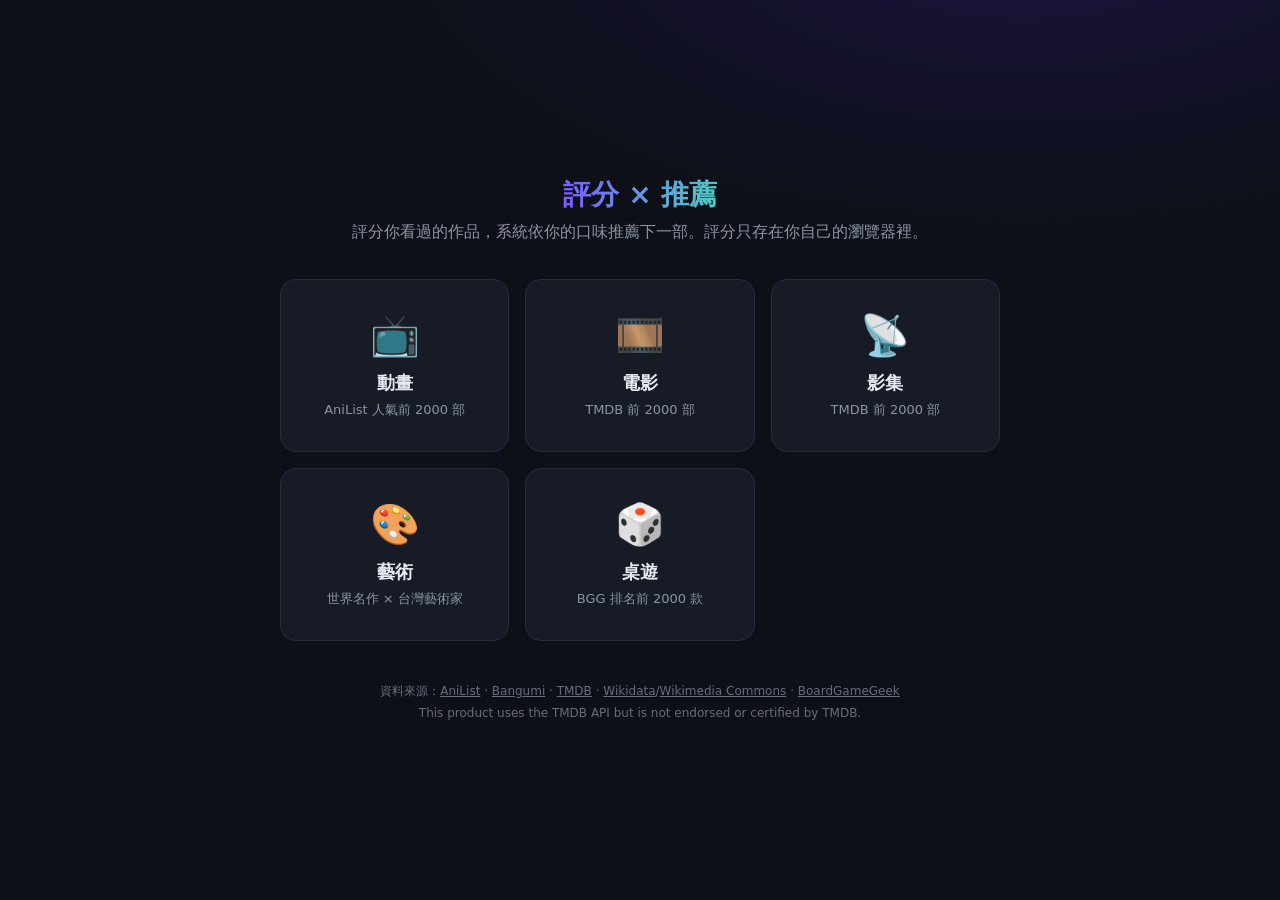
<file: index.html>
<!doctype html>
<html lang="zh-Hant">
<head>
<meta charset="UTF-8" />
<meta name="viewport" content="width=device-width, initial-scale=1.0" />
<title>推薦系統</title>
<style>
* { box-sizing: border-box; margin: 0; padding: 0; }
body {
  font-family: 'PingFang TC', 'Noto Sans TC', 'Microsoft JhengHei', system-ui, sans-serif;
  background: radial-gradient(1200px 600px at 80% -10%, #1a1440 0%, #0d1017 55%);
  color: #e6e9f0;
  min-height: 100vh;
  display: flex;
  align-items: center;
  justify-content: center;
  padding: 24px;
}
.wrap { max-width: 720px; width: 100%; text-align: center; }
h1 { font-size: 28px; margin-bottom: 8px; }
h1 span {
  background: linear-gradient(90deg, #7c5cff, #4ecdc4);
  -webkit-background-clip: text;
  background-clip: text;
  color: transparent;
}
.sub { color: #8b93a7; margin-bottom: 36px; }
.cards { display: grid; grid-template-columns: repeat(auto-fit, minmax(180px, 1fr)); gap: 16px; }
a.card {
  display: block;
  background: #161b26;
  border: 1px solid #262d3d;
  border-radius: 16px;
  padding: 32px 20px;
  text-decoration: none;
  color: #e6e9f0;
  transition: all 0.15s;
}
a.card:hover { transform: translateY(-4px); border-color: #7c5cff; }
.emoji { font-size: 40px; margin-bottom: 12px; }
.name { font-size: 18px; font-weight: 700; }
.desc { color: #8b93a7; font-size: 13px; margin-top: 6px; }
.foot { margin-top: 40px; color: #8b93a7; font-size: 12px; opacity: 0.7; line-height: 1.8; }
.foot a { color: #8b93a7; }
</style>
    <script data-goatcounter="https://wadasiwak.goatcounter.com/count" async src="https://gc.zgo.at/count.js"></script>
</head>
<body>
<div class="wrap">
  <h1><span>評分 × 推薦</span></h1>
  <div class="sub">評分你看過的作品，系統依你的口味推薦下一部。評分只存在你自己的瀏覽器裡。</div>
  <div class="cards">
    <a class="card" href="anime/"><div class="emoji">📺</div><div class="name">動畫</div><div class="desc">AniList 人氣前 2000 部</div></a>
    <a class="card" href="movie/"><div class="emoji">🎞️</div><div class="name">電影</div><div class="desc">TMDB 前 2000 部</div></a>
    <a class="card" href="tv/"><div class="emoji">📡</div><div class="name">影集</div><div class="desc">TMDB 前 2000 部</div></a>
    <a class="card" href="art/"><div class="emoji">🎨</div><div class="name">藝術</div><div class="desc">世界名作 × 台灣藝術家</div></a>
    <a class="card" href="boardgame/"><div class="emoji">🎲</div><div class="name">桌遊</div><div class="desc">BGG 排名前 2000 款</div></a>
  </div>
  <div id="more-sites-slot"></div>
  <div class="foot">
    資料來源：<a href="https://anilist.co" target="_blank" rel="noreferrer">AniList</a> ·
    <a href="https://bgm.tv" target="_blank" rel="noreferrer">Bangumi</a> ·
    <a href="https://www.themoviedb.org" target="_blank" rel="noreferrer">TMDB</a> ·
    <a href="https://www.wikidata.org" target="_blank" rel="noreferrer">Wikidata</a>/<a href="https://commons.wikimedia.org" target="_blank" rel="noreferrer">Wikimedia Commons</a> ·
    <a href="https://boardgamegeek.com" target="_blank" rel="noreferrer">BoardGameGeek</a><br/>
    This product uses the TMDB API but is not endorsed or certified by TMDB.
  </div>
</div>
    <script src="https://wadasiwak.github.io/japan-planner/widget.js" data-site="rec-anime,rec-movie,rec-tv,rec-art,rec-boardgame" defer></script>
  </body>
</html>
</file>
